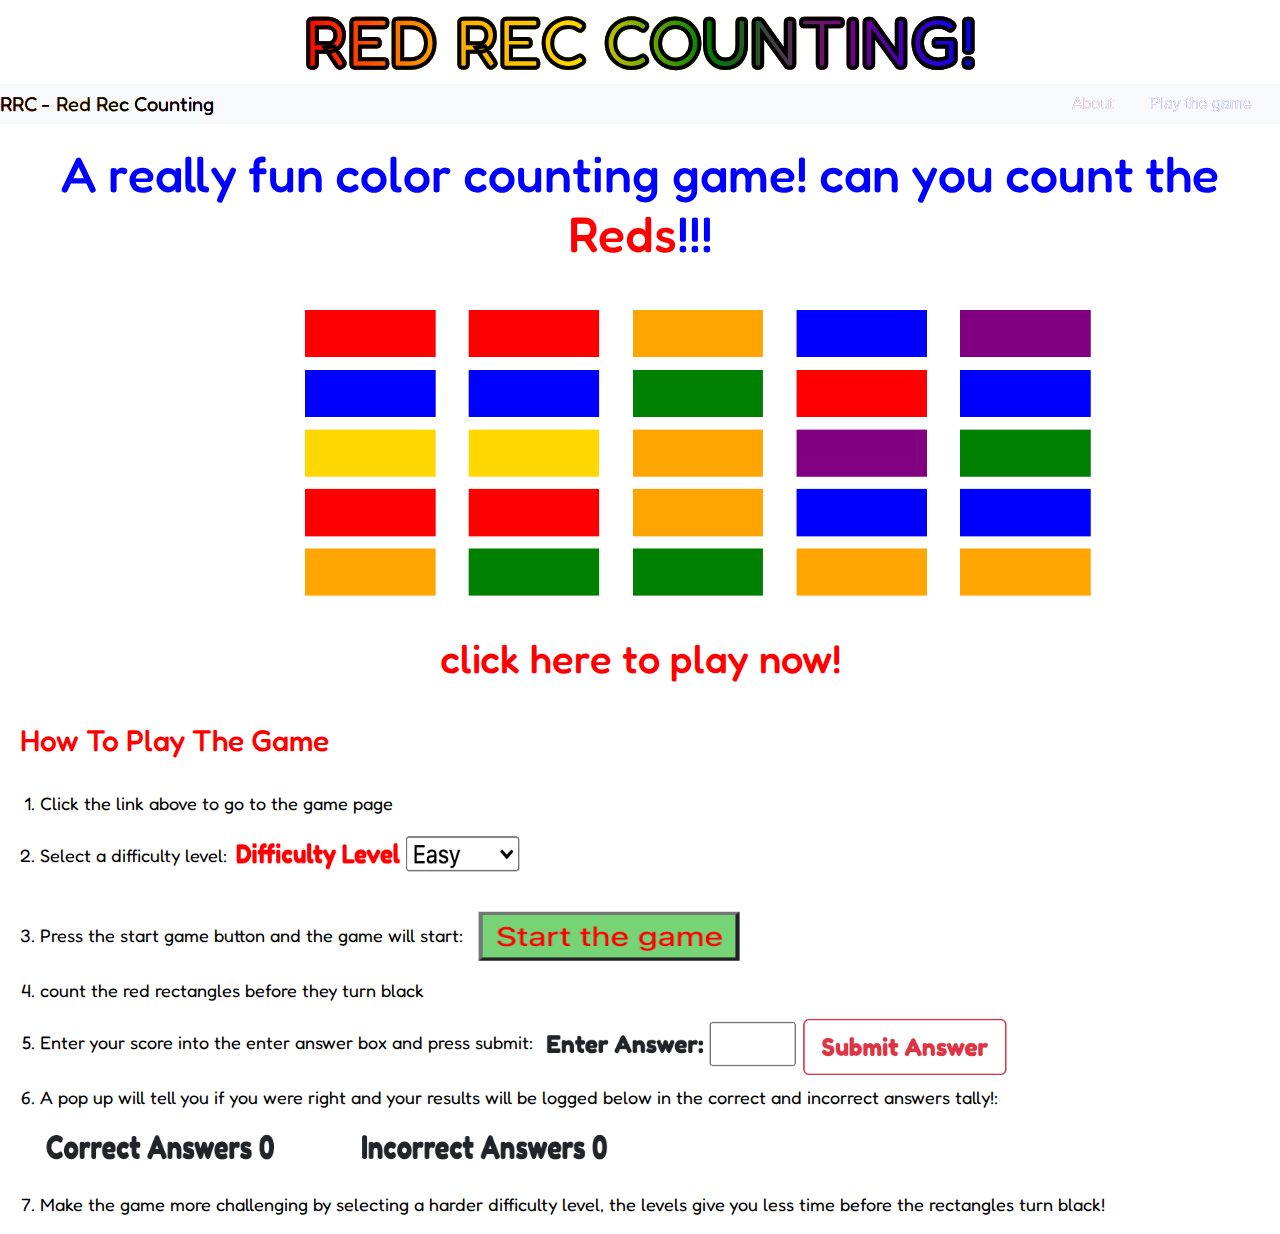
<file: index.html>
<!DOCTYPE html>
<html lang="en">
<head>
    <meta charset="UTF-8">
    <meta http-equiv="X-UA-Compatible" content="IE=edge">
    <meta name="viewport" content="width=device-width, initial-scale=1.0">
    <link rel="stylesheet" href="https://maxcdn.bootstrapcdn.com/bootstrap/4.2.1/css/bootstrap.min.css" />
    <script src="https://cdn.jsdelivr.net/npm/bootstrap@5.1.1/dist/js/bootstrap.bundle.min.js" integrity="sha384-/bQdsTh/da6pkI1MST/rWKFNjaCP5gBSY4sEBT38Q/9RBh9AH40zEOg7Hlq2THRZ" crossorigin="anonymous"></script>
    <link rel="preconnect" href="https://fonts.googleapis.com">
<link rel="preconnect" href="https://fonts.gstatic.com" crossorigin>
<link href="https://fonts.googleapis.com/css2?family=Fredoka+One&display=swap" rel="stylesheet">
<script src="https://code.jquery.com/jquery-3.6.0.js" integrity="sha256-H+K7U5CnXl1h5ywQfKtSj8PCmoN9aaq30gDh27Xc0jk=" crossorigin="anonymous"></script>
    <link rel="stylesheet" href="assets/css/style.css">
    <title>Red Rec Counting</title>
</head>
<body>
    <header>
       <div id="title-text">
        <h1> <span class="color-text-1">RED REC COUNTING!</span></h1>
       </div>
        <div class="container-fluid">
            <nav class="navbar navbar-light bg-light navbar-expand-md">
                <button class="navbar-toggler m-auto" data-toggle="collapse" data-target="#navbar-mobile"
                    type="button" aria-label="menu-toggle"><span class="navbar-toggler-icon"></span></button>
                <div class="collapse navbar-collapse" id="navbar-mobile">
                    <a href="index.html" class="navbar-brand"><span class="color-text-2">RRC - Red Rec Counting</span></a>
                    <ul class="navbar-nav ml-auto">
                        <li class="nav-item"><a class="nav-link hvr-underline-from-center" href="index.html"><span>About</span></a></li>
                        <li class="nav-item"><a class="nav-link hvr-underline-from-center" href="game.html"><span>Play the game</span></a></li>
                    </ul>
                </div>
            </nav>
        </div>
    </header>
    <div>
             <h2 id="sub-title">A really fun color counting game! can you count the <span>Reds</span>!!!</h2>
             
    </div>
    <div>
        <picture>
            <img id="pic-recs" src="assets/images/game.png" alt="multi-colored rectangles">
        </picture>
    </div>
    <div>
        <a href="game.html"><h2 id="play-now">click here to play now!</h2></a>
    </div>
    <div> 
            <h3 id="rules">How To Play The Game</h3>
            <br>
            <ol id="rule-list">
                <li>Click the link above to go to the game page</li>
                <li>Select a difficulty level: <img id="pic-diff" src="assets/images/difficulty.png"></li>
                <li>Press the start game button and the game will start: <img id="pic-game" src="assets/images/startgame.png" alt="start game button"></li>
                <li>count the red rectangles before they turn black</li>
                <li>Enter your score into the enter answer box and press submit: <img id="pic-submit" src="assets/images/submit.png" alt="submit button"></li>
                <li>A pop up will tell you if you were right and your results will be logged below in the 
                    correct and incorrect answers tally!: <img id="pic-tally" src="assets/images/answers.png" alt="answer tally">
                </li>
                <li>Make the game more challenging by selecting a harder difficulty level, the levels give
                    you less time before the rectangles turn black!
                </li>

            </ol>
    </div>


    <script src="assets/js/script.js"></script>   
</body>
</html>
</file>
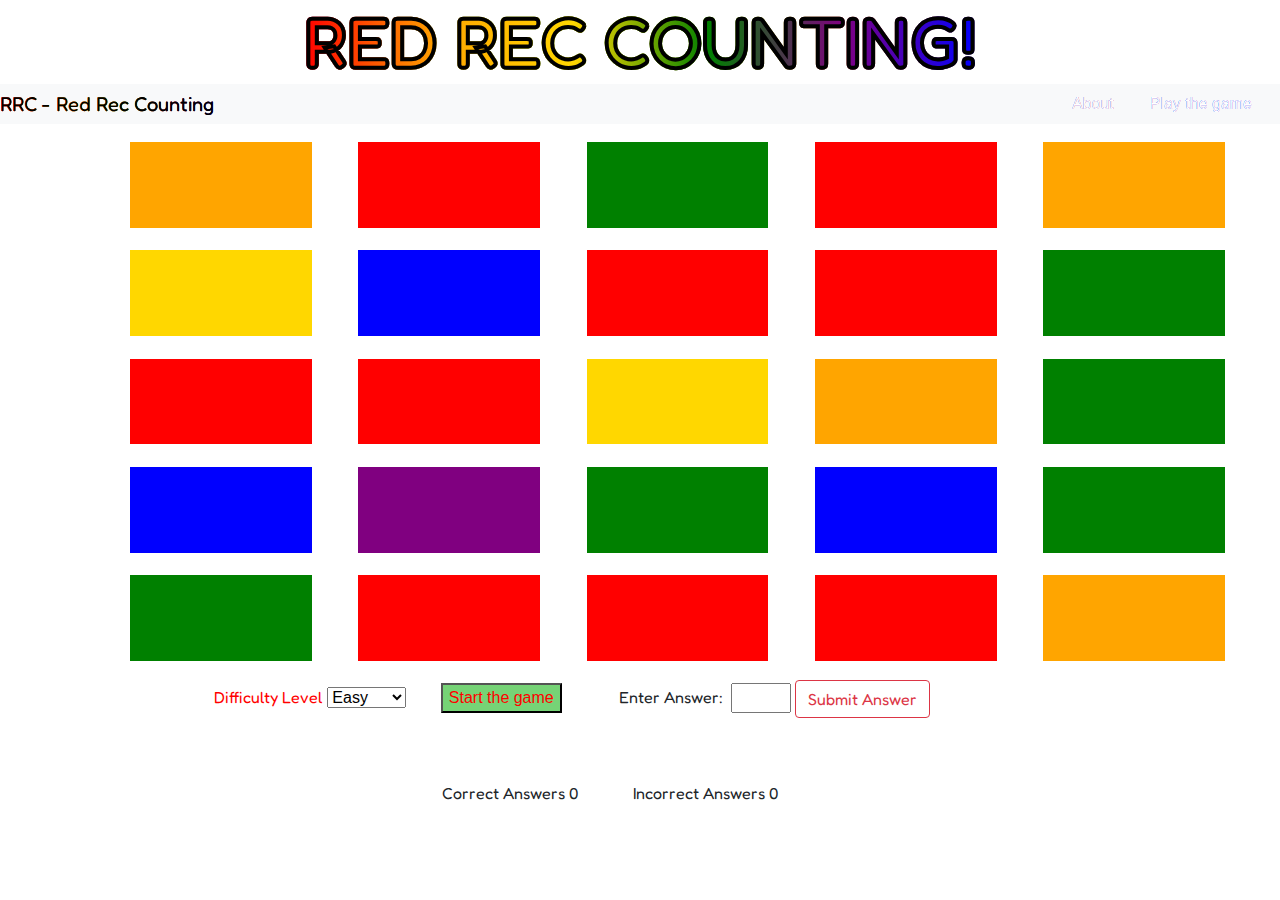
<file: game.html>
<!DOCTYPE html>
<html lang="en">

    <head>
        <meta charset="UTF-8">
        <meta http-equiv="X-UA-Compatible" content="IE=edge">
        <meta name="viewport" content="width=device-width, initial-scale=1.0">
        <link rel="stylesheet" href="https://maxcdn.bootstrapcdn.com/bootstrap/4.2.1/css/bootstrap.min.css" />
        <script src="https://cdn.jsdelivr.net/npm/bootstrap@5.1.1/dist/js/bootstrap.bundle.min.js" integrity="sha384-/bQdsTh/da6pkI1MST/rWKFNjaCP5gBSY4sEBT38Q/9RBh9AH40zEOg7Hlq2THRZ" crossorigin="anonymous"></script>
        <link rel="preconnect" href="https://fonts.googleapis.com">
    <link rel="preconnect" href="https://fonts.gstatic.com" crossorigin>
    <link href="https://fonts.googleapis.com/css2?family=Fredoka+One&display=swap" rel="stylesheet">
    <script src="https://code.jquery.com/jquery-3.6.0.js" integrity="sha256-H+K7U5CnXl1h5ywQfKtSj8PCmoN9aaq30gDh27Xc0jk=" crossorigin="anonymous"></script>
        <link rel="stylesheet" href="assets/css/style.css">
        <title>Red Rec Counting</title>
    </head>
<body>
    <header>
        <div id="title-text">
         <h1> <span class="color-text-1">RED REC COUNTING!</span></h1>
        </div>
         <div class="container-fluid">
             <nav class="navbar navbar-light bg-light navbar-expand-md">
                 <button class="navbar-toggler m-auto" data-toggle="collapse" data-target="#navbar-mobile"
                     type="button" aria-label="menu-toggle"><span class="navbar-toggler-icon"></span></button>
                 <div class="collapse navbar-collapse" id="navbar-mobile">
                     <a href="index.html" class="navbar-brand"><span class="color-text-2">RRC - Red Rec Counting</span></a>
                     <ul class="navbar-nav ml-auto">
                         <li class="nav-item"><a class="nav-link hvr-underline-from-center" href="index.html"><span>About</span></a></li>
                         <li class="nav-item"><a class="nav-link hvr-underline-from-center" href="game.html"><span>Play the game</span></a></li>
                     </ul>
                 </div>
             </nav>
         </div>
     </header>
    <div class="container">
        <div class="cell cell-1"></div>
        <div class="cell cell-2"></div>
        <div class="cell cell-3"></div>
        <div class="cell cell-4"></div>
        <div class="cell cell-5"></div>
        <div class="cell cell-6"></div>
        <div class="cell cell-7"></div>
        <div class="cell cell-8"></div>
        <div class="cell cell-9"></div> 
        <div class="cell cell-10"></div>
        <div class="cell cell-11"></div>
        <div class="cell cell-12"></div>
        <div class="cell cell-13"></div>
        <div class="cell cell-14"></div>
        <div class="cell cell-15"></div>
        <div class="cell cell-16"></div>
        <div class="cell cell-17"></div>
        <div class="cell cell-18"></div>
        <div class="cell cell-19"></div> 
        <div class="cell cell-20"></div>
        <div class="cell cell-21"></div>
        <div class="cell cell-22"></div>
        <div class="cell cell-23"></div>
        <div class="cell cell-24"></div>
        <div class="cell cell-25"></div> 
      </div>


    <div id="difficulty">
        <p id="diff-msg">Difficulty Level</p>
        <form action="/action_page.php" class="diff-game">
            <select id="diff-options" list="levels" name="level" required>
              <option value="easy" >Easy</option>
              <option value="medium">Medium</option>
              <option value="hard">Hard</option>
            </select>
            <input type="button" value="Start the game" id="start-game">
          </form>

          <p class="answer-message">Enter Answer:</p>
          <input id="answer-box" type="number" required>
      
      <button data-type="submit" class="btn btn-outline-danger" id="submit-answer">Submit Answer</button>
    </div>
    
    <div class="score-area">
        <p class="scores">Correct Answers <span id="score">0</span></p>
        <p class="scores">Incorrect Answers <span id="incorrect">0</span></p>
    </div>
   

   

    <script src="assets/js/script.js"></script>   
</body>
</html>
</file>
<file: assets/css/style.css>
@import url('https://fonts.googleapis.com/css2?family=Aclonica&family=Open+Sans&display=swap');

/*---------------------------header------------------------------------------*/

#title-text {
  text-align: center;
  font-family:'Fredoka One', cursive;
  -webkit-text-stroke: 4px  black;
  padding: 0;
}
#title-text h1 {
  margin: 0;
  background-image: linear-gradient(to left, red, orange, gold, green, purple, blue);
  -webkit-background-clip:content-box;
  -moz-background-clip: text;
  background-clip: text;
  color: transparent;
}
  

.color-text-1 {
  background-image: linear-gradient(to left, blue, purple,green, gold, orange, red);
  -webkit-background-clip: text;
  -moz-background-clip: text;
  background-clip: text;
  color: transparent;
  font-size: 70px;

}



.color-text-2 {
  background-image: linear-gradient(to left, blue, purple,green, gold, orange, red);
  -webkit-background-clip: text;
  -moz-background-clip: text;
  background-clip: text;
  color: transparent;
  
}
/*--------------nav bar------------------------------------------------*/
.navbar {
  padding: 0; 
}

#navbar-mobile {
  background-image: linear-gradient(to left, blue, purple,green, gold, orange, red);
  -webkit-background-clip:content-box;
  -moz-background-clip: text;
  background-clip: text;
  color: transparent;
  
}
.nav-item a span {
  color: white;
  padding-right: 20px;
}

.color-text-2 {
 color: black;
 font-family:'Fredoka One', cursive;
}

.container-fluid {
  padding-left: 0;
  padding-right: 0;
  margin-left: 0;
  margin-right: 0;
}
/*-----------------------------------------body game.html--------------------------------------------------*/
/* ----------------the game squares------------------------- */
.container {
    height: 60vh;
    margin-top: 1rem;
    margin-left: 8rem;
    display: grid;
    grid-template-columns: 1fr 1fr 1fr 1fr 1fr;
    grid-template-rows: 1fr 1fr 1fr 1fr 1fr;
    grid-gap: 1px 1px;
    padding: 0; 
  }
  .cell {
    width: 80%;
    height: 80%;
    padding: 0;
  
    margin: 1%;
    overflow: hidden;
  }
  .cell-1 {
    background: red;
  }
  .cell-2 {
    background: blue;
  }
  .cell-3 {
    background: green;
  }
  .cell-4 {
    background: gold;
  }
  .cell-5 {
    background: red;
  }
  .cell-6 {
    background: blue;
  }
  .cell-7 {
    background: purple;
  }
  .cell-8 {
    background: green;
  }
  .cell-9 {
    background: red;
  }
  .cell-10 {
    background: blue;
  }
  .cell-11 {
    background: purple;
  }
  .cell-12 {
    background: red;
  }
  .cell-13 {
    background: blue;
  }
  .cell-14 {
    background: gold;
  }
  .cell-15 {
    background: orange;
  }
  .cell-16 {
    background: green;
  }
  .cell-17 {
    background: orange;
  }
  .cell-18 {
    background: purple;
  }
  .cell-19 {
    background: red;
  }
  .cell-20 {
    background: blue;
  }
  .cell-21 {
    background: gold;
  }
  .cell-22 {
    background: green;
  }
  .cell-23 {
    background: red;
  }
  .cell-24 {
    background: gold;
  }
  .cell-25 {
    background: purple;
  }

  /*---------------------game buttons---------------------*/

  #difficulty {
    margin-right: 0px;
    margin-left: 60px;
  width:80%;
  height: 60%;
  padding: 0;
  text-align: center;
  
  }

  #diff-msg {
    display: inline-block;
    font-family: 'Fredoka One', cursive;
    color: red;
  }

  .diff-game {
    width:auto;
    display: inline-block;
    margin-left: 50;
  }

  #start-game {
    display: inline-block;
    width: auto;
    margin-left: 30px;
    margin-top: 0;
    color: red;
    background-color:rgb(118, 211, 118);
  }
  

  .answer-message {
    height: 80px;
    width: 110px;
    display: inline-block;
    text-align: center;
    margin-left: 50px;
    font-family: 'Fredoka One', cursive;
  }


#answer-box {
	width: 60px;
	display: inline-block;
  margin: 0;
  
}


.btn {
	height: auto;
  width: auto;
	display: inline-block;
  margin-right: 0px;
  font-family: 'Fredoka One', cursive;
}

/*----------------------scores-----------------------------------*/


.score-area {
  text-align: center;
  padding: 0;
  margin-right: 60px;
  margin-top: -0px;
  margin-bottom: 0;
  z-index: 9;
  
}
.scores {
  display: inline-block;
  padding-left: 25px;
  padding-right: 25px;
  padding-top: 0;
  padding-bottom: 0;
  font-family: 'Fredoka One', cursive;
}

.prev-game-score {
  text-align: center;
  margin-right: 80px;
}

.prev-score {
  font-family: 'Fredoka One', cursive;
  display: inline;
  margin-left: 50px;
}

#diff-level {
  color: red;
}

#total-score {
  color:red;
}

/*------------------------------------body index.html----------------------*/



#sub-title {
  color: blue;
  font-family: 'Fredoka One', cursive;
  text-align: center;
  font-size: 50px;
  margin-top: 20px;
  margin-bottom: 40px;
}

#sub-title span {
  color: red;
}

#play-now {
  color: red;
  font-family: 'Fredoka One', cursive; 
  text-align: center;
  font-size: 40px;
  margin-top: 30px;
  margin-bottom: 40px;
}

#rules {
  color: red;
  font-family: 'Fredoka One', cursive;
  font-size: 30px;
  margin-left: 20px;
}

#rule-list {
  font-family: 'Fredoka One', cursive;
  color: black;
  font-size: 18px;
}


/*---------------------index.html pictures--------------------*/


#pic-diff{
  height: 80px;
  width: 300px;
}

#pic-game{
  height: 80px;
  width: 280px;
}

#pic-submit {
  height: 80px;
  width: 480px;
}

#pic-tally {
  height: 80px;
  width: 580px;
}

#pic-recs {
  width:800px;
  height: 300px;
  margin-left: 300px;
}
</file>
